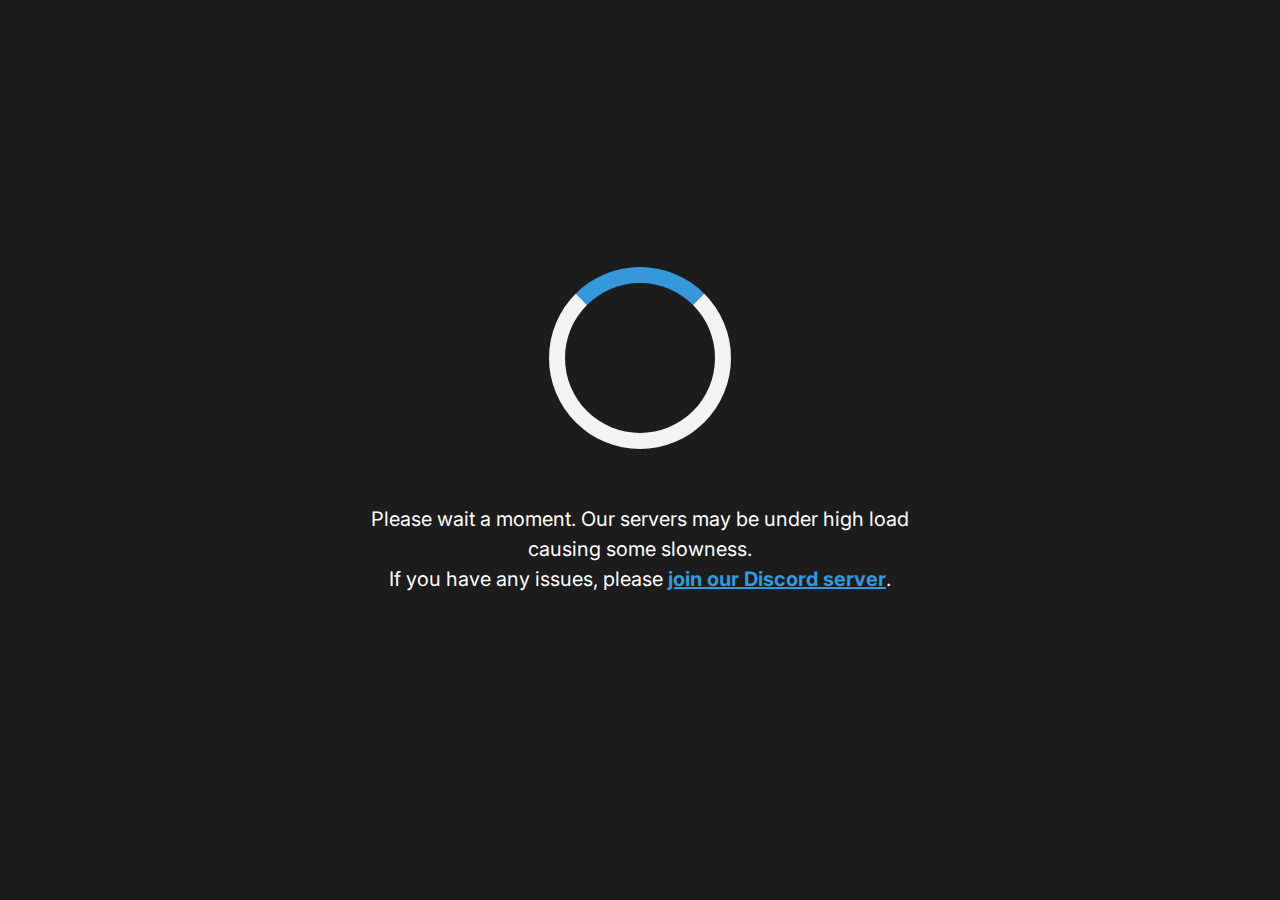
<file: loading.html>
<!DOCTYPE html>
<html lang="en">
<head>
  <meta name="viewport" content="width=device-width, initial-scale=1">
  <meta name="description" content="From studio portraits to epic alpine landscapes, browse the best photography, retouching and photojournalism today."/>
  <style>
    @import url("https://fonts.googleapis.com/css2?family=Inter:wght@400;600;800&display=swap");

    body {
      background-color: #1c1c1c;
      font-family: 'Inter', sans-serif;
      margin: 0;
      display: flex;
      flex-direction: column;
      justify-content: center;
      align-items: center;
      min-height: 100vh;
    }

    a {
      color: #fff;
      text-decoration: none;
      transition: color 0.3s ease-in-out;
    }

    a:hover {
      color: #3498db;
    }

    #loader {
      position: relative;
      width: 150px;
      height: 150px;
      border: 16px solid #f3f3f3;
      border-top: 16px solid #3498db;
      border-radius: 50%;
      animation: spin 2s linear infinite;
      margin-bottom: 35px;
    }

    @keyframes spin {
      0% {
        transform: rotate(0deg);
      }
      100% {
        transform: rotate(360deg);
      }
    }

    .message {
      display: flex;
      flex-direction: column;
      align-items: center;
    }

    .description {
      color: #FFF;
      font-size: 20px;
      line-height: 1.5;
      max-width: 600px;
      text-align: center;
      margin-top: 20px;
    }

    .discord-link {
      color: #3498db;
      font-weight: bold;
      text-decoration: underline;
    }

    .animate-bottom {
      animation-name: animatebottom;
      animation-duration: 1s;
    }

    @keyframes animatebottom {
      from {
        bottom: -100px;
        opacity: 0
      }
      to {
        bottom: 0;
        opacity: 1
      }
    }
  </style>
</head>

<body>
  <div id="loader"></div>
  <div class="message animate-bottom">
    <p class="description">
      Please wait a moment. Our servers may be under high load causing some slowness.<br>If you have any issues, please <a class="discord-link" href="https://discord.gg/gointerstellar" target="_blank">join our Discord server</a>.
    </p>
  </div>
  <br>
  <script src="/scripts/customIcon.js"></script>
</body>

</html>
</file>
